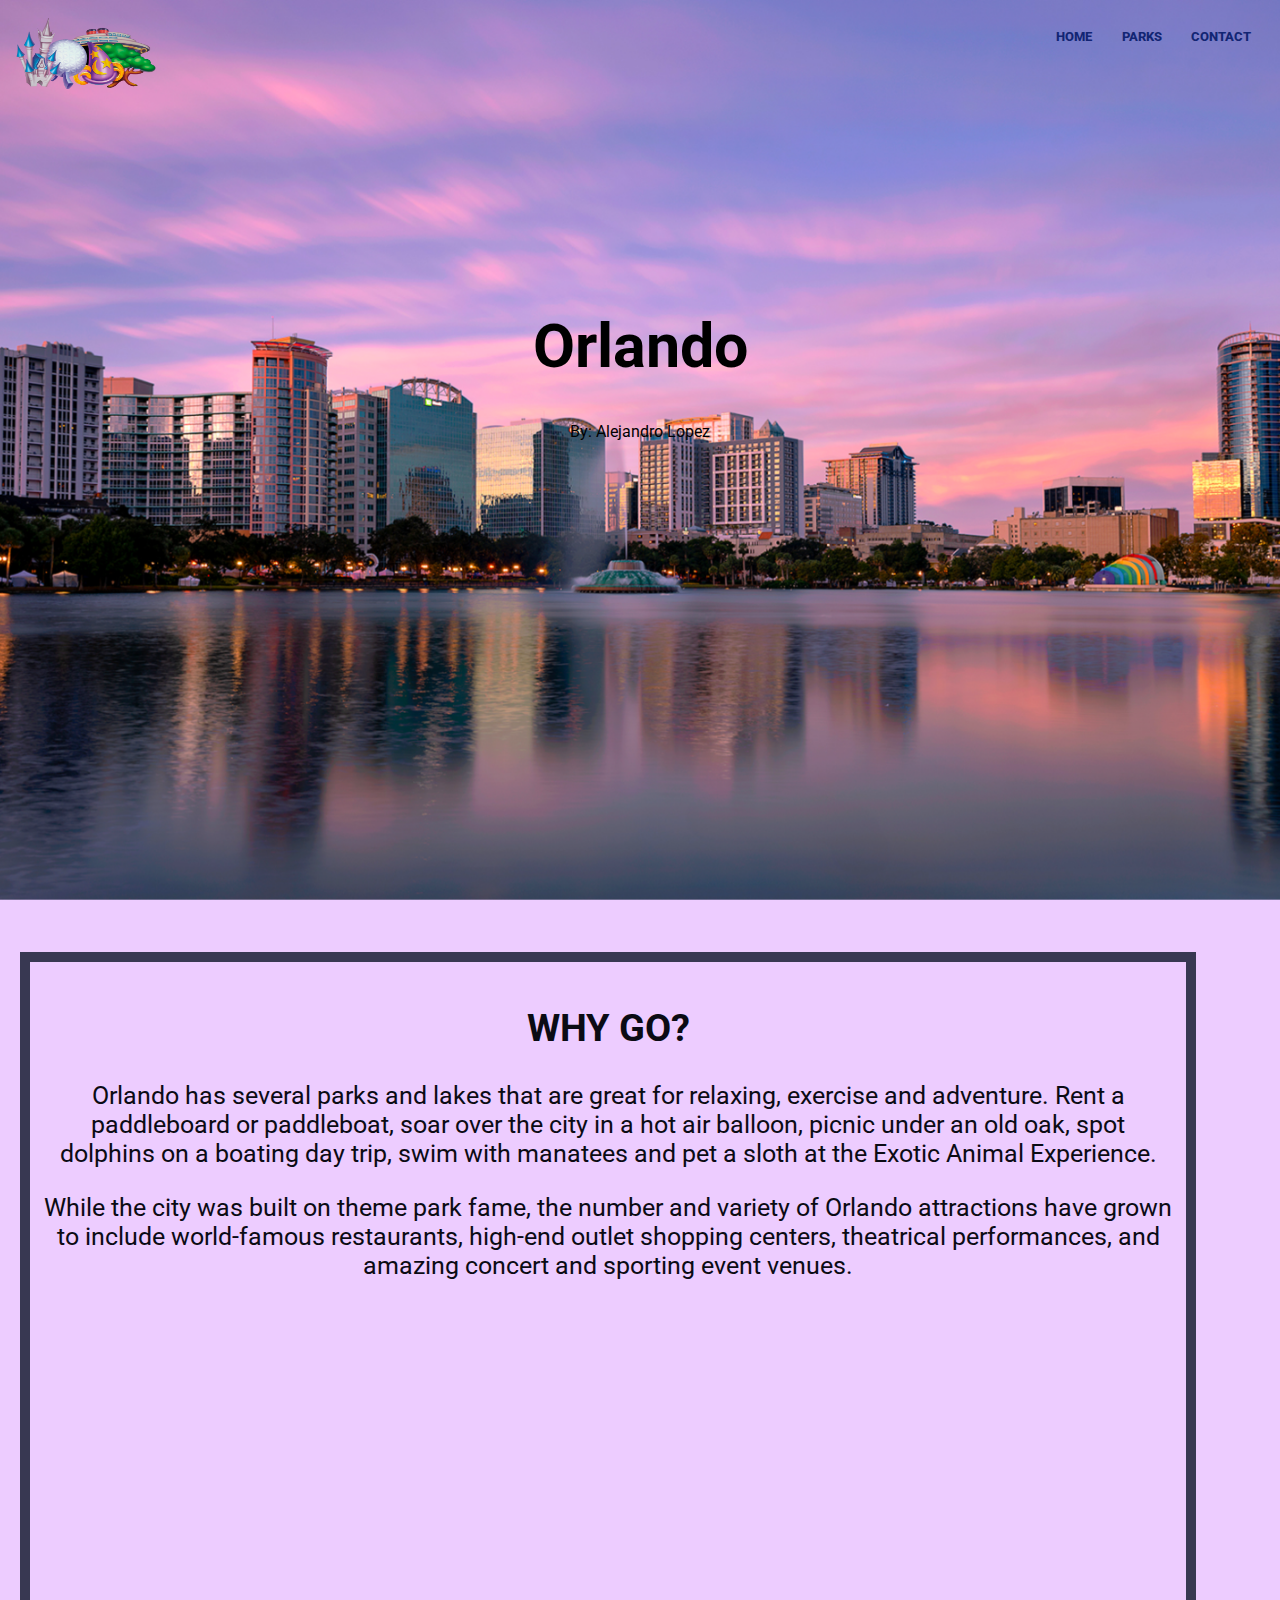
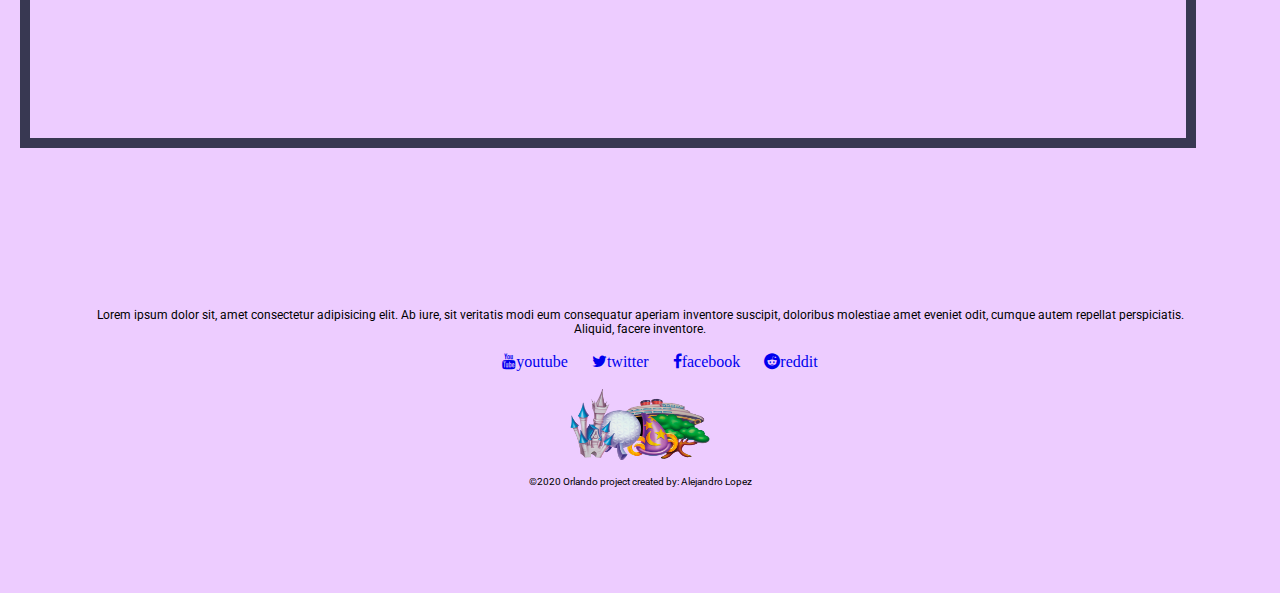
<file: City-of-Orlando/index.html>
<!DOCTYPE html>
<html lang="en">
  <head>
    <meta charset="utf-8">
    <meta name="viewport" content="width=device-width, 
    initial-scale">
    <title>The city of Orlando</title>
    <link href="style.css" rel="stylesheet"   type="text/css" />
    <link rel="stylesheet" href="https://cdnjs.cloudflare.com/ajax/libs/font-awesome/4.7.0/css/font-awesome.min.css" />

  </head>
  
 <body>

  <header>
    
    <a href="index.html"><img src="logo.png" class="logo" alt="orlando logo"></a>
    <nav>
      <ul class="nav-links">
        <li><a href="index.html">HOME</a>
        </li>
        <li><a href="parks.html" target="_blank">PARKS</a></li>
        <li><a      
        href="contact.html" target="_blank">CONTACT</a></li>
      </ul>
    </nav>
  </header>

  <section class="home-hero">
    <div class="container">
      <h1 class="title">Orlando</h1><span>By: 
       Alejandro 
       Lopez</span>
    </div>
  </section>

    
  <div class="orlando-about">
    
    <article class="orlando-about-textb" >
      <h2 class="title-info">WHY GO?</h2>
      <p>Orlando has several parks and lakes that are great for relaxing, exercise and adventure. Rent a paddleboard or paddleboat, soar over the city in a hot air balloon, picnic under an old oak, spot dolphins on a boating day trip, swim with manatees and pet a sloth at the Exotic Animal Experience.</p>
      <p>While the city was built on theme park fame, the number and variety of Orlando attractions have grown to include world-famous restaurants, high-end outlet shopping centers, theatrical performances, and amazing concert and sporting event venues.</p>     
    </article>
</div>

  
   
  <footer>
   <div > 
     <!---i was unable to add font size in css-->
     <p style="font-size: 12px">Lorem ipsum dolor sit, amet     
      consectetur adipisicing       elit. Ab iure, sit veritatis 
      modi eum consequatur aperiam     inventore suscipit, 
      doloribus molestiae amet eveniet     
      odit, cumque autem repellat perspiciatis. Aliquid, facere 
      inventore.
     </p>
    <ul class="social-links">
  
      <li><a href="https://www.youtube.com/" target="_blank"><i class="fa fa-youtube">youtube</i></a></li> 
     <li><a href="https://twitter.com/?lang=en" target="blank"><i class="fa fa-twitter">twitter</i></a></li>
     <li><a href="https://www.facebook.com/" target="_blank"><i class="fa fa-facebook">facebook</i></a></li>
     <li><a href="https://www.reddit.com/"  target="_blank"><i class="fa fa-reddit">reddit</i></a></li>
    </ul>
   </div>
   <div class="footer-bottom">
     <img src="logo.png" class="logoo" alt="footer logo">
     <p> &copy;2020 Orlando project created by: Alejandro 
      Lopez</p>
   </div>
  </footer>

 
 </body>
</html>
</file>
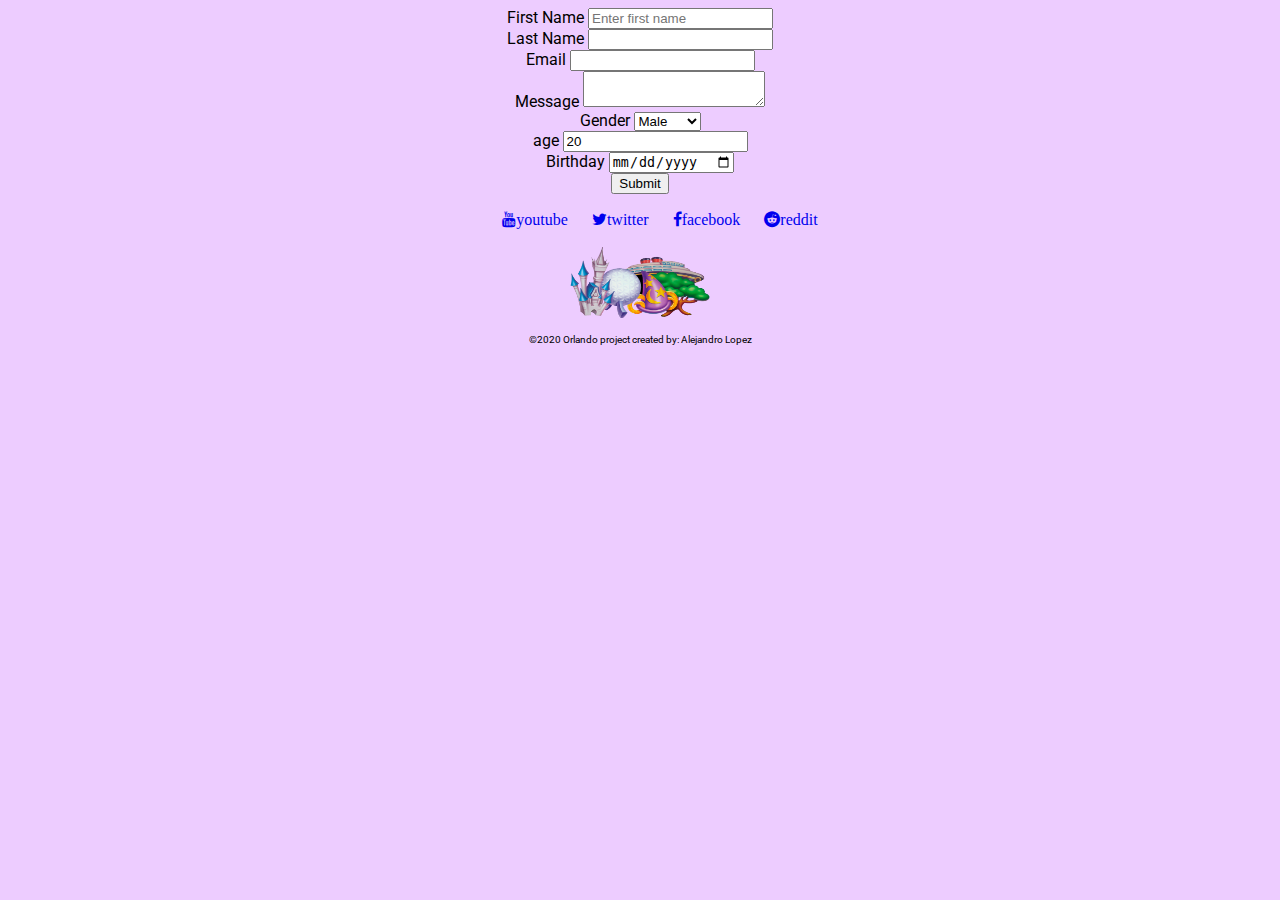
<file: City-of-Orlando/contact.html>
<!DOCTYPE html>
<html lang="en">
  <head>
    <meta charset="utf-8">
    <meta name="viewport" content="width=device-width, 
    initial-scale">
    <link href="stylec.css" rel="stylesheet"   type="text/css" />
      <link rel="stylesheet" href="https://cdnjs.cloudflare.com/ajax/libs/font-awesome/4.7.0/css/font-awesome.min.css" />
    <title>Contact page</title>
  </head>


  <body>
     
    <form action="process.php" 
          method="POST">  
     <div>
      <label>First Name
      <input type="text" name="fname" 
       placeholder="Enter first name">
        </label>
    </div>
   
    <div>
      <label>Last Name
      <input type="text" name="lname">
      </label>
    </div>
  
    <div>
      <label>Email
      <input type="email" name="email">
      </label>
    </div>

    <div>
      <label>Message
      <textarea name="message"></textarea>
      </label>
    </div>
  
    <div>
      <label>Gender
      <select name="gender">
        <option value="male">Male</option>
        <option value="female">Female</option>
        <option value= "other">Other</option>
      </select>
      </label>
    </div>
  
     <div>
       <label>age
       <input type="number" name="age" 
        value="20">
       </label>
     </div>
     
     <div>
       <label>Birthday
       <input type="date"  name= "birthday">
        </label>
     </div>
     
       <input type="submit" name= "submit" 
       value="Submit">
      
    </form>

    <footer>
   <div > 
    

    <ul class="social-links">
     
      <li><a href="https://www.youtube.com/" target="_blank"><i class="fa fa-youtube">youtube</i></a></li> 
     <li><a href="https://twitter.com/?lang=en" target="blank"><i class="fa fa-twitter">twitter</i></a></li>
     <li><a href="https://www.facebook.com/" target="_blank"><i class="fa fa-facebook">facebook</i></a></li>
     <li><a href="https://www.reddit.com/"  target="_blank"><i class="fa fa-reddit">reddit</i></a></li>
    </ul>
   </div>
   <div class="footer-bottom">
     <img src="logo.png" class="logoo" alt="disney logo">
     <p> &copy;2020 Orlando project created by: Alejandro 
      Lopez</p>
   </div>
  </footer>
  </body>
</html>
</file>
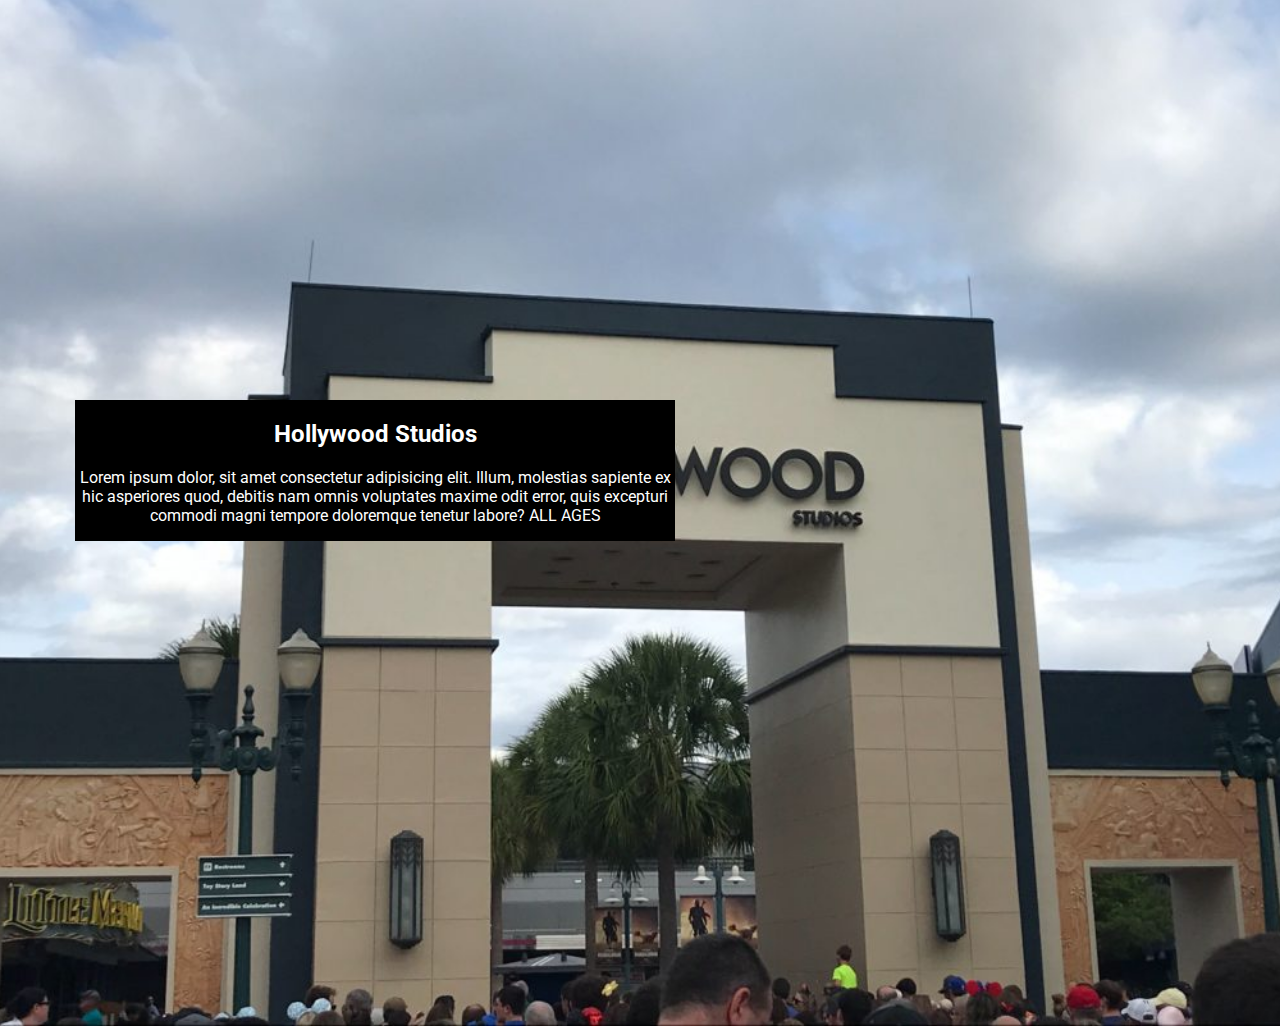
<file: City-of-Orlando/parks.html>
<!DOCTYPE html>
<html lang="en">
  <head>
    <meta charset="utf-8">
    <meta name="viewport" content="width=device-width, 
    initial-scale">
    <title>Orlando Parks</title>
    <link href="parks.css" rel="stylesheet"   type="text/css"/>
  </head>
  <body>
    <section class="banner1">  
        <img src="images/slide-1.jpg" alt="magic kingdom castle">
        <div class="text-box">
      <h2>Magic Kingdom</h2>
      <p>The world’s most famous theme park, Magic Kingdom Park at Walt Disney World® Resort in Orlando is the place where childhood dreams come true. With more than 40 unforgettable attractions, themed dining and shopping, and countless surprises, your imagination is the limit when you’re at “The Most Magical Place on Earth.” ALL AGES</p>
       </div>
    </section>
    <section class="banner2">  
        <img src="images/slide-2.jpg" alt="universal studios globe">
        <div class="text-box">
      <h2>Universal Studios</h2>
      <p>Take your vacation to the next level at Universal Orlando Resort. With three amazing theme parks – Universal Studios Florida, Universal’s Islands of Adventure, and Universal’s Volcano Bay water theme park, ALL AGES</p>
       </div>
    </section>
    <div class="banner3">  
        <img src="images/slide-3.jpg" alt="disney hollywood studios entrance">
        <article class="text-box">
      <h2>Islands of Adventure</h2>
      <p>Take an unforgettable journey as the world's most cutting edge rides, shows and interactive attractions bring your favorite stories, myths, cartoons, comic books and children's tales to life.Now Accepting Universal Express Pass. Get to the fun faster by skipping the regular lines. ALL AGES</p>
       </article>
    </div>
    <div class="banner4">  
        <img src="images/slide-4.jpg" alt="disney hollywood studios entrance">
        <article class="text-box">
      <h2>Hollywood Studios</h2>
      <p>Lorem ipsum dolor, sit amet consectetur adipisicing elit. Illum, molestias sapiente ex hic asperiores quod, debitis nam omnis voluptates maxime odit error, quis excepturi commodi magni tempore doloremque tenetur labore? ALL AGES</p>
       </article>
    </div>
  </body>
</html>
</file>
<file: City-of-Orlando/style.css>
@import url('https://fonts.googleapis.com/css2?family=Roboto:wght@300;400;700&display=swap');


*{
 box-sizing: border-box;
}

body{
  margin: 0;
  font-family: "Roboto", sans-serif;
  text-align: center;
  background-color: #edccff;
}

header{
  position: absolute;
  margin: 1em; 
  left: 0;
  right: 0;
}

.logo{
  width: 140px;
  height: 75px;
}
h1{
  font-weight:350; 
}

nav ul{
  margin: 0;
  padding: 0;
}

nav li{
  font-size: .8em;
  display: inline-block;
  margin: 1em;
}

nav a{
  text-decoration: none;
  font-weight: 800;
  color: #122573
}

nav a:hover,
nav a:focus {
  color: #edccff;
}
 @media (min-width:52rem) {
   .logo{
     float: left;
   }
   nav{
     float: right;
   }
 }

.title{
  font-size:3.8em;
  font-weight: bold;
  color: #000000;
}

span{
  color: #000000;
}

.container{
  
  height: auto;
}

.home-hero{
  
  background:
  url("OrlandoHero.jpg") no-repeat center / cover;
  padding: 15em 0;
  padding-top: 30vh;
  height: 100vh;
}

.orlando-about-textb{
  height: 100vh;
  background-color: #edccff;
  padding:3em;
  width: 100vw;
  margin-left: -2.5%;
  outline: 10px solid #383852;
  outline-offset: -2.5em;
  color: #0b0b14;
  overflow: hidden;
  font-size: 25px;
}

.orlando-about-textb h1{
  color: #1f137c;
  font-weight: bold;
  font-size: 2rem;
}

.park{
  width: 35em;
  height: 20em;
  float: left;
}
  
footer{
background: #edccff;  
padding: 6em;
}

.footer-content{
  display: flex;
  align-items: center;
    
}

.social-links{
  list-style: none;
  display: flex;
  align-items: center;
  justify-content: center;
 }

.social-links li{
  margin:0 12px; 
}

.footer-bottom p{
  font-size: 10px;
}

.logoo{
  width: 140px;
  height: 75px;
}
</file>
<file: City-of-Orlando/stylec.css>
@import url('https://fonts.googleapis.com/css2?family=Roboto:wght@300;400;700&display=swap');

body{
  font-family: "Roboto", sans-serif;
  background-color: #edccff;
  text-align: center;
  
}

  
footer{
background: #edccff;

}

.footer-content{
  display: flex;
  align-items: center;
    
}

.social-links{
  list-style: none;
  display: flex;
  align-items: center;
  justify-content: center;
 }

.social-links li{
  margin:0 12px; 
}



.footer-bottom p{
  font-size: 10px; 

}

.logoo{
  width: 140px;
  height: 75px;
}
</file>
<file: City-of-Orlando/parks.css>
@import url('https://fonts.googleapis.com/css2?family=Roboto:wght@300;400;700&display=swap');

body{
  padding: 0;
  margin: 0;
  font-family: "Roboto", sans-serif;
  overflow: hidden;
}

.banner1{
  height: 100vh;
  width: 100%;
  position: absolute;
  left: 0;
  top: 0;
}

.banner2{
  height: 100vh;
  width: 100%;
  position: absolute;
  left: 0;
  top: 0;
}

.banner3{
  height: 100vh;
  width: 100%;
  position: absolute;
  left: 0;
  top: 0;
}

.banner4{
  height: 100vh;
  width: 100%;
  position: absolute;
  left: 0;
  top: 0;
}

img{
  width: 120%;
  position: absolute;
  left: 50%;
  top: 50%;
  transform: translate(-50%,-50%);
}

.text-box{
  width: 600px;
  position: absolute;
  top: 400px;
  left: 75px;
  color: white;
  background-color: black;
  text-align: center;
}

.banner1{
  animation: 15s slide1 infinite;
}

.banner2{
  animation: 15s slide2 infinite;
}

.banner3{
  animation: 15s slide3 infinite;
}

.banner4{
  animation: 15s slide4 infinite;
}

@keyframes slide1{
  0%{
    visibility: visible;
  }
  25%{
    visibility: hidden;
  }
  50%{
    visibility: hidden;
  }
  75%{
    visibility: hidden;
  }
  100%{
    visibility: visible;
  }
}

@keyframes slide2{
  0%{
    visibility: hidden;
  }
  25%{
    visibility: hidden;
  }
  50%{
    visibility: visible;
  }
  75%{
    visibility: hidden;
  }
  100%{
    visibility: hidden;
  }
}

@keyframes slide3{
  0%{
    visibility: hidden;
  }
  25%{
    visibility: hidden;
  }
  50%{
    visibility: hidden;
  }
  75%{
    visibility: visible;
  }
  100%{
    visibility: hidden;
  }
}

@keyframes slide4{
  0%{
    visibility: hidden;
  }
  25%{
    visibility: hidden;
  }
  50%{
    visibility: hidden;
  }
  75%{
    visibility: hidden;
  }
  100%{
    visibility: visible;
  }
}
</file>
